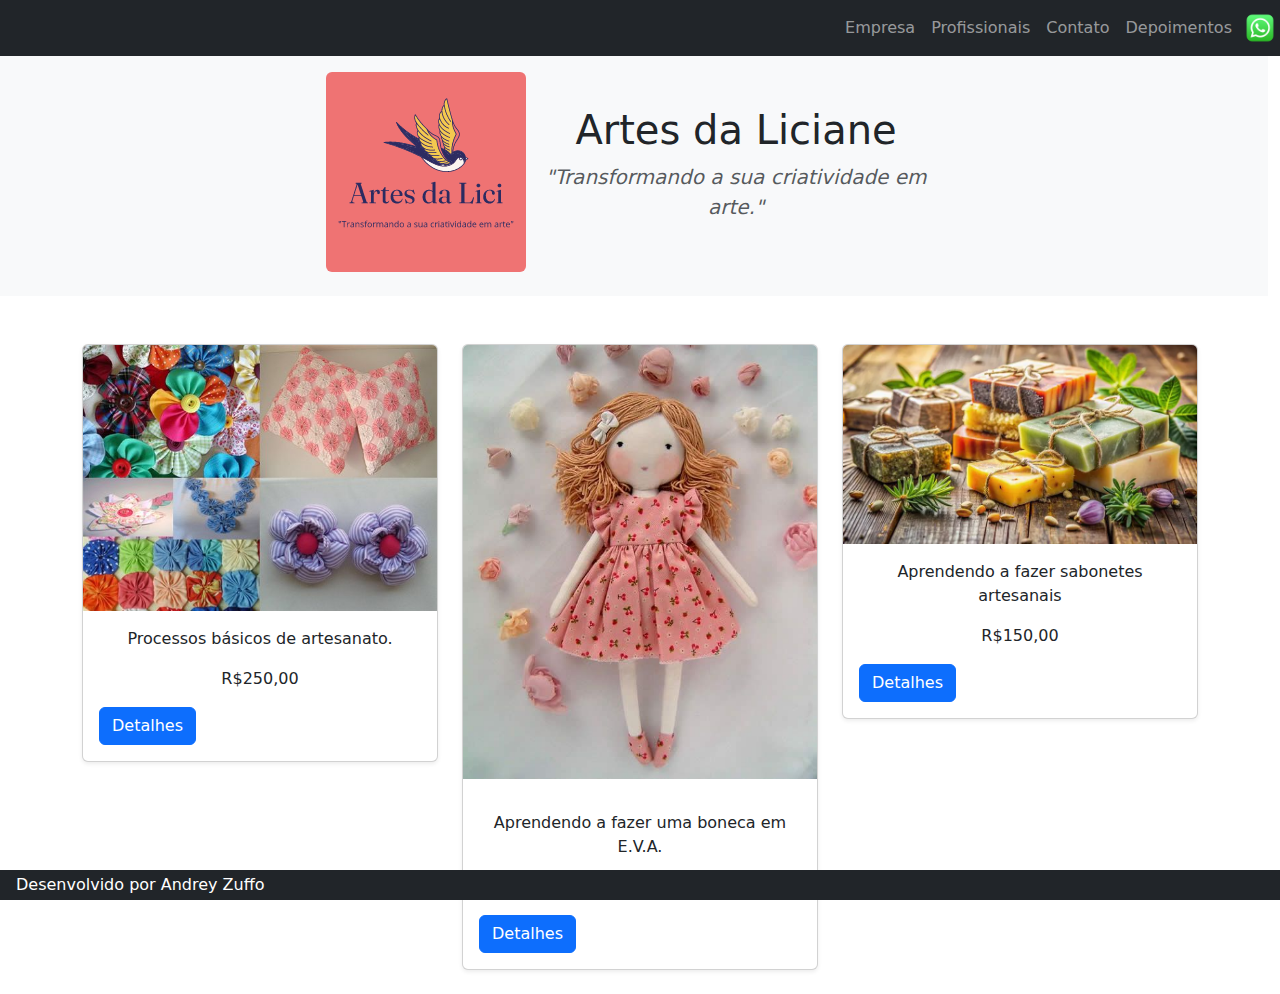
<file: index.html>
<!doctype html>
<html lang="pt-br">
  <head>
    <meta charset="utf-8">
    <meta name="viewport" content="width=device-width, initial-scale=1">
    <!-- Bootstrap CSS -->    
    <link href="https://cdn.jsdelivr.net/npm/bootstrap@5.3.3/dist/css/bootstrap.min.css" rel="stylesheet" integrity="sha384-QWTKZyjpPEjISv5WaRU9OFeRpok6YctnYmDr5pNlyT2bRjXh0JMhjY6hW+ALEwIH" crossorigin="anonymous">
    <link rel="stylesheet" href="style.css">
    <!--ICON E TITLE-->
    <link rel="icon" href="./img/passaros.png">
    <title>Artes da Liciane - Artesanatos</title>
</head>

  <body>
    <script src="https://cdn.jsdelivr.net/npm/bootstrap@5.3.3/dist/js/bootstrap.bundle.min.js" integrity="sha384-YvpcrYf0tY3lHB60NNkmXc5s9fDVZLESaAA55NDzOxhy9GkcIdslK1eN7N6jIeHz" crossorigin="anonymous"></script>

    <header>            
        <nav class="navbar navbar-expand-md navbar-dark fixed-top bg-dark">  
            <button class="navbar-toggler" type="button" data-bs-toggle="collapse" data-bs-target="#navbarCollapse" aria-controls="navbarCollapse" aria-expanded="false" aria-label="Toggle navigation">
                <span class="navbar-toggler-icon"></span>
            </button>                

            <div class="collapse navbar-collapse" id="navbarCollapse"> 
                <ul class="navbar-nav ms-auto">
                    <li class="nav-item">
                        <a class="nav-link" href="empresa.html">Empresa</a>
                    </li>
                    <li class="nav-item">
                        <a class="nav-link" href="profissionais.html">Profissionais</a>
                    </li>                    
                    <li class="nav-item">
                        <a class="nav-link" href="contatos.html">Contato</a>
                    </li>
                    <li class="nav-item">
                        <a class="nav-link" href="depoimentos.html">Depoimentos</a>
                    </li>
                </ul>
            </div>
            <div class="whatsapp-contact">
                <a href="https://wa.me/+5549988816910" target="_blank">
                    <img src="./img/whatsapp.png" alt="WhatsApp" style="width: 40px; height: 40px;">
                </a>
            </div>                
        </nav>            
    </header>

    <main role="main">        
        <section class="py-5 text-center">
            <div class="row py-lg-4 bg-light container-fluid">
                <div class="col-lg-6 mx-auto d-flex align-items-center">
                    <img src="./img/logoslogan.png" class="rounded float-start me-3" alt="LogoSlogan">                                    
                    <div>
                        <h1 class="jumbotron-heading">Artes da Liciane</h1>
                        <p class="lead text-body-secondary fst-italic">"Transformando a sua criatividade em arte."</p>
                    </div>
                </div>
            </div>
          </section>  

    <div class="album">
        <div class="container">
            <div class="row">
                <div class="col-md-4">
                    <div class="card mb-4 shadow-sm">
                        <img class="card-img-top" src="./img/aulabasica.jpg" alt="Card image cap">
                        <div class="card-body">
                            <p class="card-text text-center">Processos básicos de artesanato.</p>
                            <p class="card-text text-center">R$250,00</p>
                            <div class="d-flex justify-content-between align-items-center">
                                <div class="btn-group">
                                    <a href="processosbasicos.html" class="btn btn-primary" role="button" aria-disabled="true">Detalhes</a>
                                </div>                                
                            </div>
                        </div>
                    </div>
                </div>

            <div class="col-md-4">
                <div class="card mb-4 shadow-sm">
                    <img class="card-img-top" src="./img/bonecas.jpg" alt="Card image cap">
                    <div class="card-body">
                        <p class="card-text"></p>
                        <p class="card-text text-center">Aprendendo a fazer uma boneca em E.V.A.</p>
                        <p class="card-text text-center">R$350,00</p>
                        <div class="d-flex justify-content-between align-items-center">
                            <div class="btn-group">
                                <a href="boneca.html" class="btn btn-primary" role="button" aria-disabled="true">Detalhes</a>
                            </div>
                        </div>
                    </div>
                </div>
            </div>

            <div class="col-md-4">
                <div class="card mb-4 shadow-sm">
                    <img class="card-img-top" src="./img/sabonetes.jpg" alt="Card image cap">
                    <div class="card-body">
                    <p class="card-text text-center">Aprendendo a fazer sabonetes artesanais</p>
                    <p class="card-text text-center">R$150,00</p>
                        <div class="d-flex justify-content-between align-items-center">
                            <div class="btn-group">
                                <a href="sabonetes.html" class="btn btn-primary" role="button" aria-disabled="true">Detalhes</a>
                            </div>
                        </div>
                    </div>
                </div>
            </div>
            </div>
        </div>
    </div>            

    </main>
    
    <footer class="bg-dark text-white fixed-bottom d-flex align-items-center" style="height: 30px">                            
        <p class="text-white ms-3 mb-0">Desenvolvido por Andrey Zuffo</p>
      </footer>
  </body>
</html>
</file>
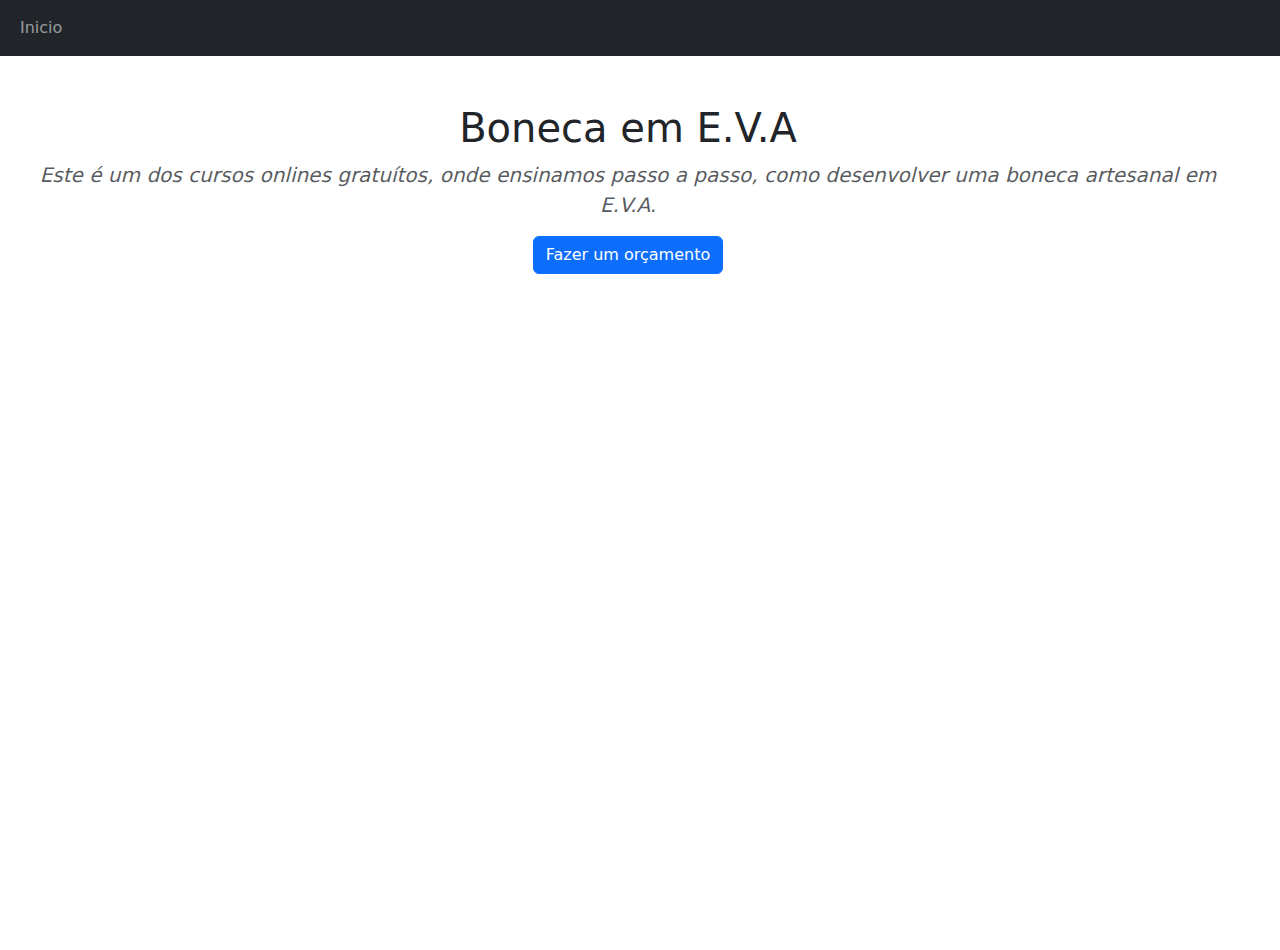
<file: boneca.html>
<!doctype html>
<html lang="en">
  <head>
    <meta charset="utf-8">
    <meta name="viewport" content="width=device-width, initial-scale=1">
    <!--ICON E TITLE-->
    <link rel="icon" href="./img/passaros.png">
    <title>Artes da Liciane - Boneca</title>
    <link href="https://cdn.jsdelivr.net/npm/bootstrap@5.3.3/dist/css/bootstrap.min.css" rel="stylesheet" integrity="sha384-QWTKZyjpPEjISv5WaRU9OFeRpok6YctnYmDr5pNlyT2bRjXh0JMhjY6hW+ALEwIH" crossorigin="anonymous">
  </head>
  <body>
    <header>
      <nav class="navbar navbar-expand-md navbar-dark fixed-top bg-dark sticky-top">  
        <div class="container-fluid">
          <button class="navbar-toggler" type="button" data-bs-toggle="collapse" data-bs-target="#navbarCollapse" aria-controls="navbarCollapse" aria-expanded="false" aria-label="Toggle navigation">
            <span class="navbar-toggler-icon"></span>
          </button>                     
          <div class="collapse navbar-collapse" id="navbarCollapse">
              <ul class="navbar-nav mr-auto">
                  <li class="nav-item">
                     <a class="nav-link" href="index.html">Inicio</a>
                  </li>                    
          </div>
      </nav>
    </header> 

    <main role="main">        
      <section class="py-5 text-center">            
          <div class="row container-fluid">    
              <h1 class="jumbotron-heading">Boneca em E.V.A</h1>

              <p class="lead text-body-secondary fst-italic">
                Este é um dos cursos onlines gratuítos, onde ensinamos passo a passo, como desenvolver uma boneca artesanal em E.V.A.
              </p>

                <!--INICIO MODAL-->
                <div class="d-flex justify-content-center">   
                
                  <div class="modal fade" id="exampleModalToggle" aria-hidden="true" aria-labelledby="exampleModalToggleLabel" tabindex="-1">
                    <div class="modal-dialog modal-dialog-centered">
                      <div class="modal-content">
                        <div class="modal-header">
                          <h1 class="modal-title fs-5" id="exampleModalToggleLabel">Informe seus dados</h1>
                          <button type="button" class="btn-close" data-bs-dismiss="modal" aria-label="Close"></button>
                        </div>
                        <div class="modal-body">
                          
                          <div class="mb-3">
                            <label for="recipient-name" class="col-form-label">Nome</label>
                            <input type="text" class="form-control" id="recipient-name">
                          </div>
                          <div class="mb-3">
                            <label for="exampleInputEmail1" class="form-label">Email</label>
                            <input type="email" class="form-control" id="exampleInputEmail1" aria-describedby="emailHelp">         
                          </div>
                          <div class="mb-3">
                            <label for="recipient-name" class="col-form-label">Telefone</label>
                            <input type="text" class="form-control" id="recipient-name">
                          </div>
                          <div class="mb-3">
                            <label for="message-text" class="col-form-label">Endereço</label>
                            <textarea class="form-control" id="message-text"></textarea>
                          </div>
                          <div class="mb-3">
                            <label for="recipient-name" class="col-form-label">Data</label>
                            <input type="text" class="form-control" id="recipient-name">
                          </div>
                          <div class="mb-3">
                            <label for="message-text" class="col-form-label">Observações</label>
                            <textarea class="form-control" id="message-text"></textarea>
                          </div>
                        </div>
                        <div class="modal-footer">
                          <button class="btn btn-primary" data-bs-target="#exampleModalToggle2" data-bs-toggle="modal">Ver valor</button>
                        </div>
                      </div>
                    </div>
                  </div>
                  <div class="modal fade" id="exampleModalToggle2" aria-hidden="true" aria-labelledby="exampleModalToggleLabel2" tabindex="-1">
                    <div class="modal-dialog modal-dialog-centered">
                      <div class="modal-content">
                        <div class="modal-header">
                          <h1 class="modal-title fs-5" id="exampleModalToggleLabel2">Valor orçado</h1>
                          <button type="button" class="btn-close" data-bs-dismiss="modal" aria-label="Close"></button>
                        </div>
                        <div class="modal-body">
                          O curso ficará no valor de R$380,00 por mês
                        </div>
                        <div class="modal-footer">
                          <button class="btn btn-secondary" data-bs-target="#exampleModalToggle" data-bs-toggle="modal">Voltar</button>
                          <button type="button" class="btn btn-primary" data-bs-dismiss="modal">Fechar</button>
                        </div>
                      </div>
                    </div>
                  </div>
                  <button class="btn btn-primary" data-bs-target="#exampleModalToggle" data-bs-toggle="modal">Fazer um orçamento</button>                
                </div>
                  <!--FIM DO MODAL-->

          </div>            
        </section>  
        
    <div class="container">
      <div class="div-video">
        <div class="ratio ratio-16x9">
          <iframe class="embed-responsive-item" src="https://www.youtube.com/embed/J-M-TMFJHnw?si=SX7y5ZyvOKtyMN74" title="YouTube video player" frameborder="0" allow="accelerometer; autoplay; clipboard-write; encrypted-media; gyroscope; picture-in-picture; web-share" referrerpolicy="strict-origin-when-cross-origin" allowfullscreen></iframe>
        </div>
      </div>
    </div>
    </main>
           
    <script src="https://cdn.jsdelivr.net/npm/bootstrap@5.3.3/dist/js/bootstrap.bundle.min.js" integrity="sha384-YvpcrYf0tY3lHB60NNkmXc5s9fDVZLESaAA55NDzOxhy9GkcIdslK1eN7N6jIeHz" crossorigin="anonymous"></script>
  </body>
</html>
</file>
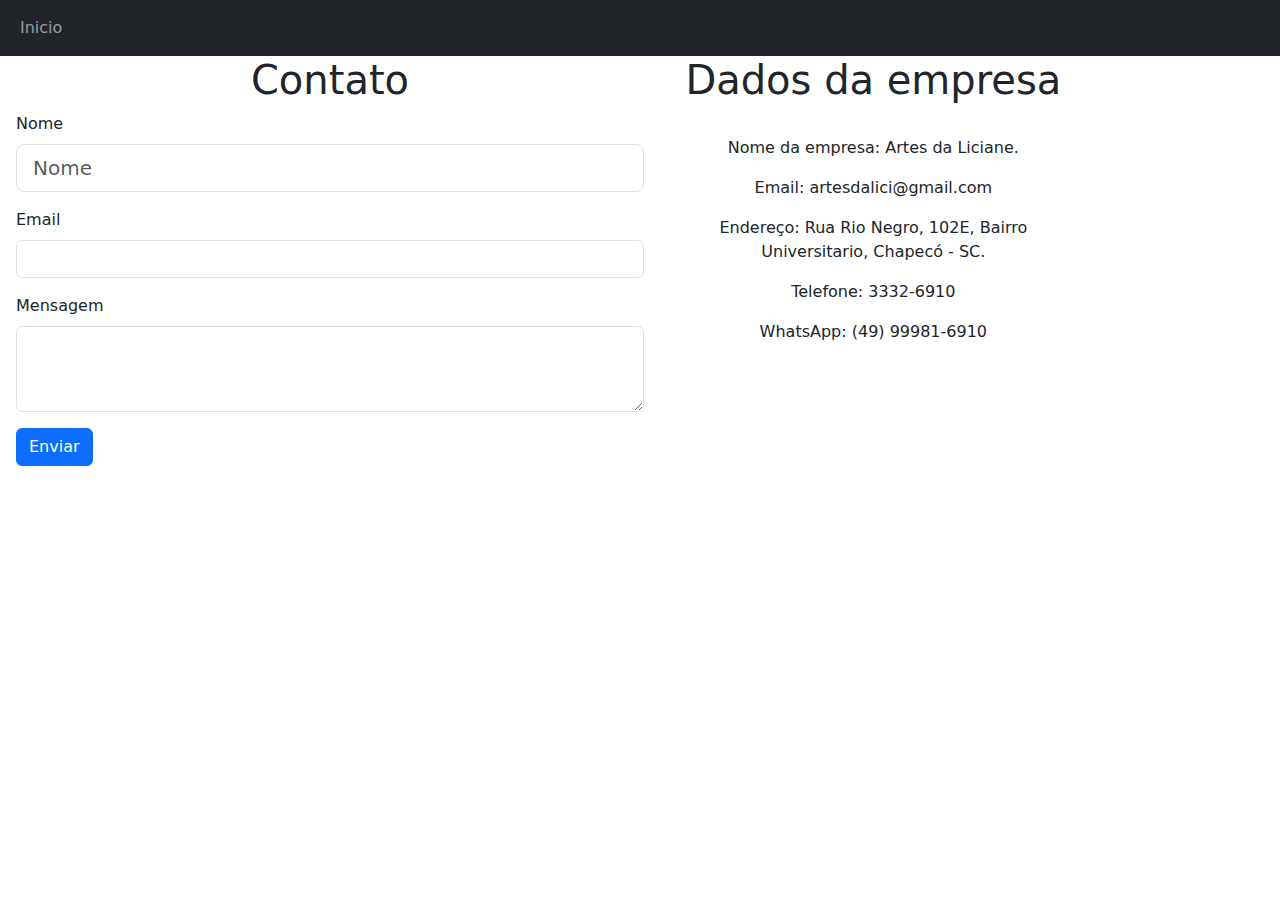
<file: contatos.html>
<!doctype html>
<html lang="en">
  <head>
    <meta charset="utf-8">
    <meta name="viewport" content="width=device-width, initial-scale=1">
    <!--ICON E TITLE-->
    <link rel="icon" href="./img/passaros.png">
    <title>Artes da Liciane - Contatos</title>
    <link href="https://cdn.jsdelivr.net/npm/bootstrap@5.3.3/dist/css/bootstrap.min.css" rel="stylesheet" integrity="sha384-QWTKZyjpPEjISv5WaRU9OFeRpok6YctnYmDr5pNlyT2bRjXh0JMhjY6hW+ALEwIH" crossorigin="anonymous">
  </head>
  <body>   
    <header>
      <nav class="navbar navbar-expand-md navbar-dark fixed-top bg-dark sticky-top">  
        <div class="container-fluid">
          <button class="navbar-toggler" type="button" data-bs-toggle="collapse" data-bs-target="#navbarCollapse" aria-controls="navbarCollapse" aria-expanded="false" aria-label="Toggle navigation">
            <span class="navbar-toggler-icon"></span>
          </button>
          <div class="collapse navbar-collapse" id="navbarCollapse">
              <ul class="navbar-nav mr-auto">
                  <li class="nav-item">
                     <a class="nav-link" href="index.html">Inicio</a>
                  </li>                    
          </div> 
        </div>                     
      </nav> 
    </header>    
    
      <div class="row">
      <div class="col-lg-6 ms-3">
        <h1 class="text-center">Contato</h1>

        <form>
          <div class="mb-3">
            <label for="exampleInputEmail1" class="form-label">Nome</label>
            <input class="form-control form-control-lg" type="text" placeholder="Nome" aria-label=".form-control-lg example">
          </div>
          <div class="mb-3">
            <label for="exampleInputEmail1" class="form-label">Email</label>
            <input type="email" class="form-control" id="exampleInputEmail1" aria-describedby="emailHelp">         
          </div>
          <div class="mb-3">
          <label for="exampleFormControlTextarea1" class="form-label">Mensagem</label>
          <textarea class="form-control" id="exampleFormControlTextarea1" rows="3"></textarea>
        </div>
        <button type="submit" class="btn btn-primary">Enviar</button>
      </form>      
    </div>

    <div class="col-lg-4">
      <h1 class="text-center">Dados da empresa</h1>

      <section class="py-4 text-center">
            <p class="text-center">Nome da empresa: Artes da Liciane.</p>                
            <p class="text-center">Email: artesdalici@gmail.com</p>                
            <p class="text-center">Endereço: Rua Rio Negro, 102E, Bairro Universitario, Chapecó - SC.</p>                
            <p class="text-center">Telefone: 3332-6910</p>             
            <p class="text-center">WhatsApp: (49) 99981-6910</p>              
      </section>       
    </div>  
  </div>
    <script src="https://cdn.jsdelivr.net/npm/bootstrap@5.3.3/dist/js/bootstrap.bundle.min.js" integrity="sha384-YvpcrYf0tY3lHB60NNkmXc5s9fDVZLESaAA55NDzOxhy9GkcIdslK1eN7N6jIeHz" crossorigin="anonymous"></script>
  </body>
</html>
</file>
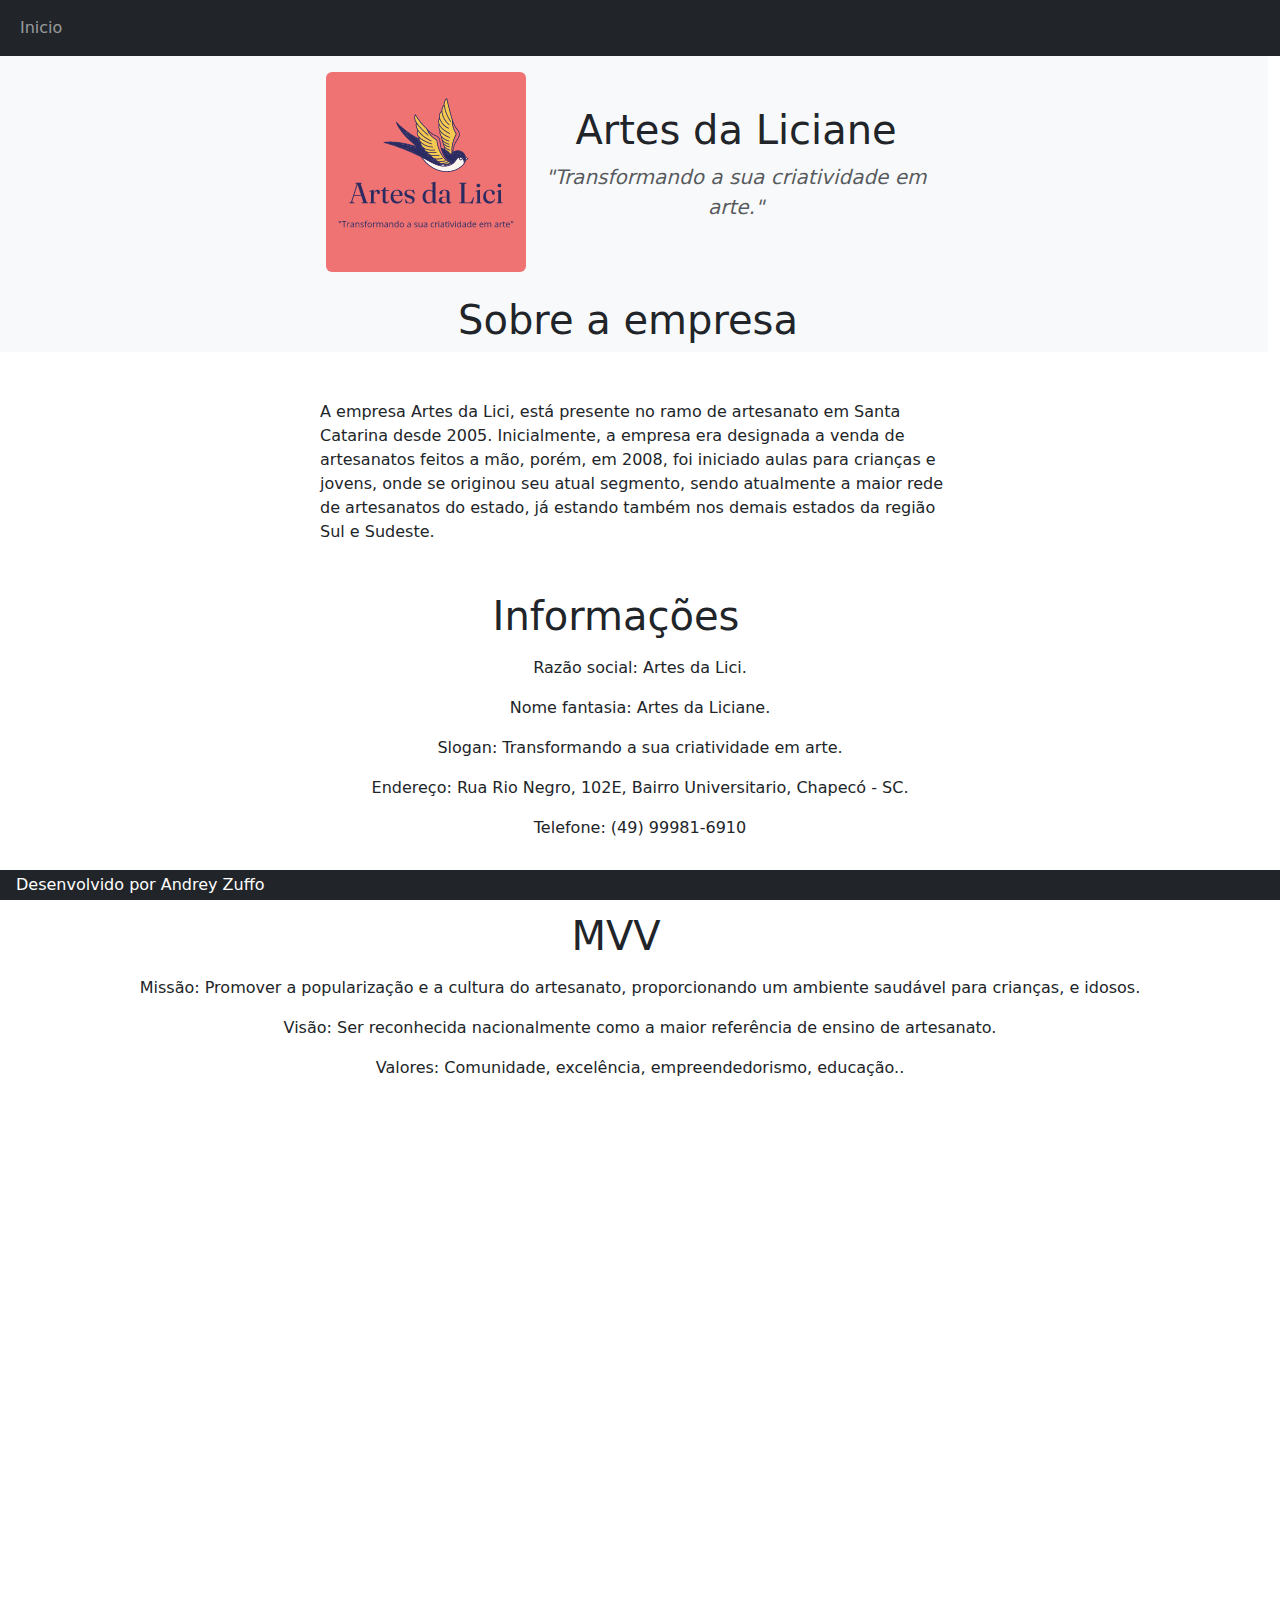
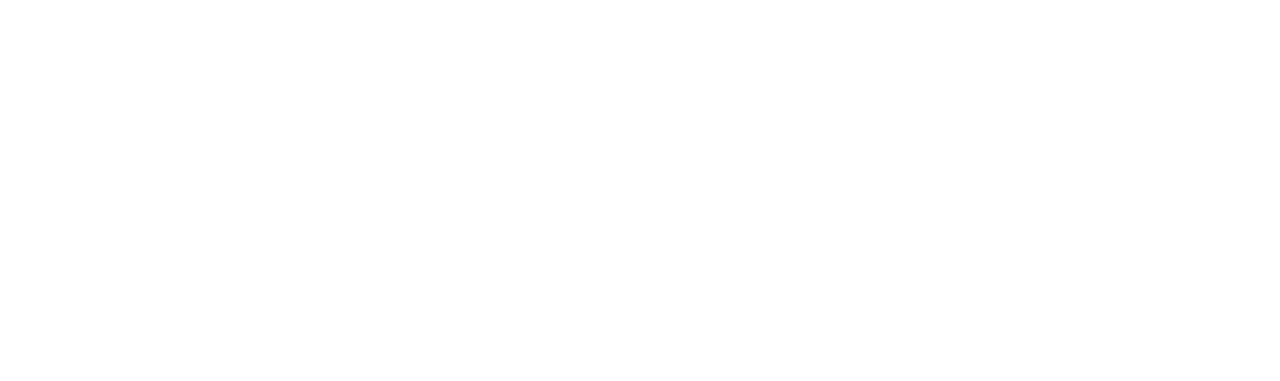
<file: empresa.html>
<!doctype html>
<html lang="en">
  <head>
    <meta charset="utf-8">
    <meta name="viewport" content="width=device-width, initial-scale=1">
    <link href="https://cdn.jsdelivr.net/npm/bootstrap@5.3.3/dist/css/bootstrap.min.css" rel="stylesheet" integrity="sha384-QWTKZyjpPEjISv5WaRU9OFeRpok6YctnYmDr5pNlyT2bRjXh0JMhjY6hW+ALEwIH" crossorigin="anonymous">

    <link rel="stylesheet" href="style.css">
    <!--ICON E TITLE-->
    <link rel="icon" href="./img/passaros.png">
    <title>Artes da Liciane - Empresa</title>
  </head>

  <body>
    <header>
        <nav class="navbar navbar-expand-md navbar-dark fixed-top bg-dark">                       
            <div class="container-fluid">
                <button class="navbar-toggler" type="button" data-bs-toggle="collapse" data-bs-target="#navbarCollapse" aria-controls="navbarCollapse" aria-expanded="false" aria-label="Toggle navigation">
                  <span class="navbar-toggler-icon"></span>
                </button>
            <div class="collapse navbar-collapse" id="navbarCollapse">
                <ul class="navbar-nav mr-auto">
                    <li class="nav-item">
                       <a class="nav-link" href="index.html">Inicio</a>
                    </li>                    
            </div>
        </nav>
    </header>
    
    <main role="main">        
        <section class="py-5 text-center">
            <div class="row py-lg-4 bg-light container-fluid">
                <div class="col-lg-6 mx-auto d-flex align-items-center">
                    <img src="./img/logoslogan.png" class="rounded float-start me-3" alt="LogoSlogan">                
                    
                    <div>
                        <h1 class="jumbotron-heading">Artes da Liciane</h1>
                        <p class="lead text-body-secondary fst-italic">"Transformando a sua criatividade em arte."</p>
                    </div>
                </div>
            </div>
            <div class="row bg-light container-fluid">    
                <h1 class="jumbotron-heading">Sobre a empresa</h1>
            </div>            
          </section>  

        <div class="col-lg-6 mx-auto d-flex align-items-center">
            <p class="jumbotron-heading">
                A empresa Artes da Lici, está presente no ramo de artesanato em Santa Catarina desde 2005. Inicialmente, a empresa era designada a venda de artesanatos feitos a mão, porém, em 2008, foi iniciado aulas para crianças e jovens, onde se originou seu atual segmento, sendo atualmente a maior rede de artesanatos do estado, já estando também nos demais estados da região Sul e Sudeste.            
            </p>
        </div>        

        <section class="py-4 text-center">
            <div class="row py-lg-2 container-fluid">
                <div class="col-lg-6 mx-auto d-flex align-items-center">                   
                    <div class="row container-fluid">    
                        <h1 class="jumbotron-heading">Informações</h1>
                    </div>  
                </div>
            </div>            
                <p class="text-center">Razão social: Artes da Lici.</p>
                <p class="text-center">Nome fantasia: Artes da Liciane.</p>                
                <p class="text-center">Slogan: Transformando a sua criatividade em arte.</p>                
                <p class="text-center">Endereço: Rua Rio Negro, 102E, Bairro Universitario, Chapecó - SC.</p>                
                <p class="text-center">Telefone: (49) 99981-6910</p>                
            </div>            
          </section> 

        <section class="py-4 text-center">
            <div class="row py-lg-2 container-fluid">
                <div class="col-lg-6 mx-auto d-flex align-items-center">                   
                    <div class="row container-fluid">    
                        <h1 class="jumbotron-heading">MVV</h1>
                    </div>  
                </div>
            </div>            
                <p class="text-center">Missão: Promover a popularização e a cultura do artesanato, proporcionando um ambiente saudável para crianças, e idosos.</p>
                <p class="text-center">Visão: Ser reconhecida nacionalmente como a maior referência de ensino de artesanato.</p>
                <p class="text-center">Valores: Comunidade, excelência, empreendedorismo, educação..</p>
            </div>            
          </section>  

          
          <div class="container">
            <div class="div-maps mt-4">
              <div class="ratio ratio-4x3">
                <iframe class="embed-responsive-item" src="https://www.google.com/maps/embed?pb=!1m18!1m12!1m3!1d3551.0603294849993!2d-52.61124612373717!3d-27.122909702020777!2m3!1f0!2f0!3f0!3m2!1i1024!2i768!4f13.1!3m3!1m2!1s0x94e4b152e54c87b3%3A0xf29de7e5057cf861!2sR.%20Rio%20Negro%2C%20102%20-%20Universit%C3%A1rio%2C%20Chapec%C3%B3%20-%20SC%2C%2089812-460!5e0!3m2!1spt-BR!2sbr!4v1725212341542!5m2!1spt-BR!2sbr" title="YouTube video player" frameborder="0" allow="accelerometer; autoplay; clipboard-write; encrypted-media; gyroscope; picture-in-picture; web-share" referrerpolicy="strict-origin-when-cross-origin" allowfullscreen></iframe>                
              </div>
            </div>
          </div>
    </main>   


    <footer class="bg-dark text-white fixed-bottom d-flex align-items-center" style="height: 30px">                            
        <p class="text-white ms-3 mb-0">Desenvolvido por Andrey Zuffo</p>
    </footer>
    
    <script src="https://cdn.jsdelivr.net/npm/bootstrap@5.3.3/dist/js/bootstrap.bundle.min.js" integrity="sha384-YvpcrYf0tY3lHB60NNkmXc5s9fDVZLESaAA55NDzOxhy9GkcIdslK1eN7N6jIeHz" crossorigin="anonymous"></script>
  </body>
</html>
</file>
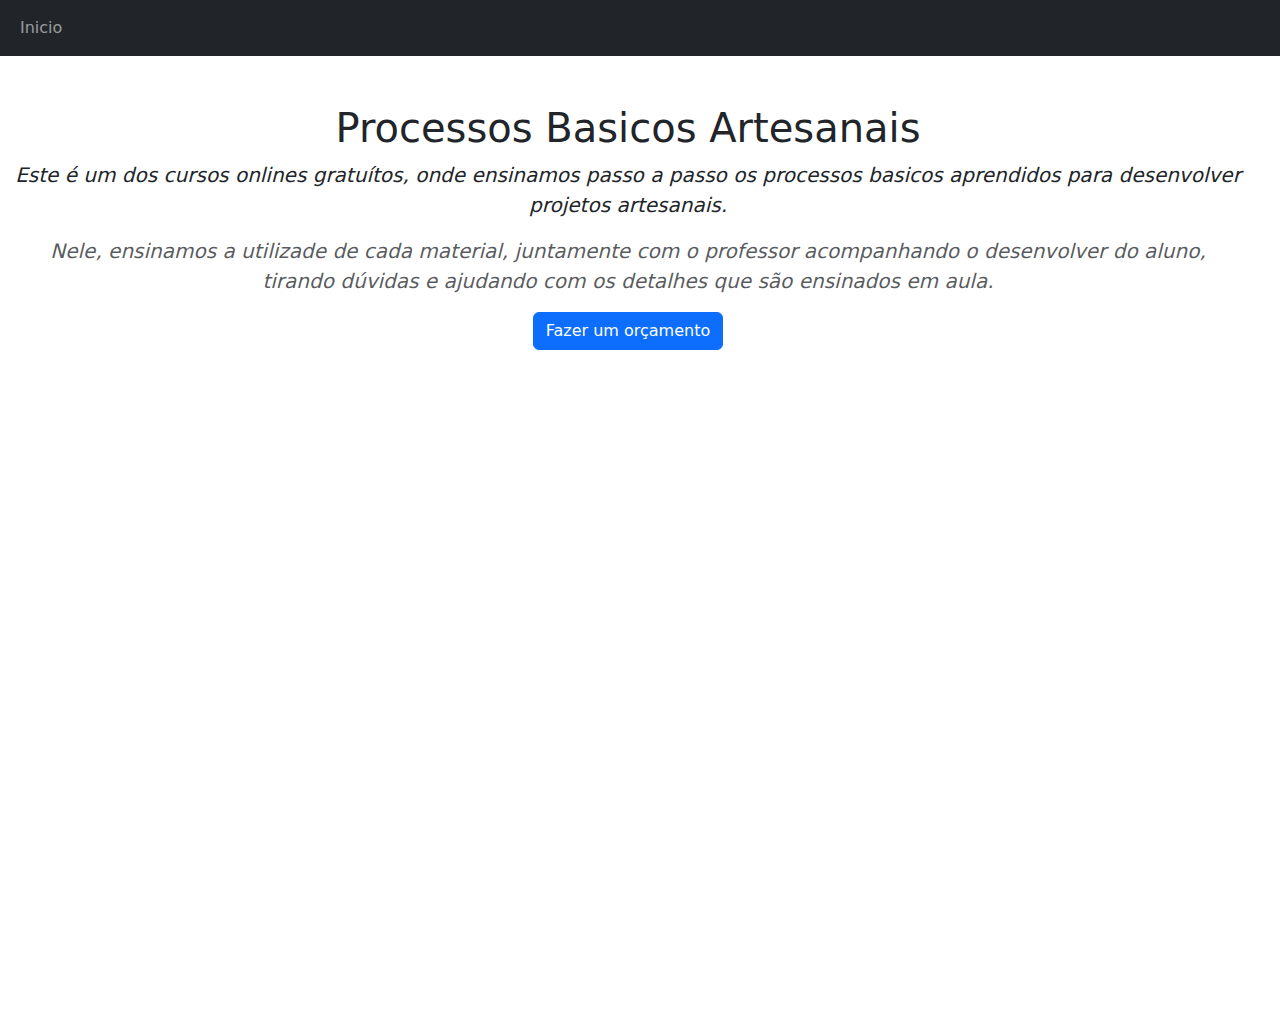
<file: processosbasicos.html>
<!doctype html>
<html lang="en">
  <head>
    <meta charset="utf-8">
    <meta name="viewport" content="width=device-width, initial-scale=1">
    <!--ICON E TITLE-->
    <link rel="icon" href="./img/passaros.png">
    <title>Artes da Liciane - Processos Básicos</title>
    <link href="https://cdn.jsdelivr.net/npm/bootstrap@5.3.3/dist/css/bootstrap.min.css" rel="stylesheet" integrity="sha384-QWTKZyjpPEjISv5WaRU9OFeRpok6YctnYmDr5pNlyT2bRjXh0JMhjY6hW+ALEwIH" crossorigin="anonymous">
  </head>
  <body>
    <header>
        <nav class="navbar navbar-expand-md navbar-dark fixed-top bg-dark sticky-top"> 
          <div class="container-fluid">
            <button class="navbar-toggler" type="button" data-bs-toggle="collapse" data-bs-target="#navbarCollapse" aria-controls="navbarCollapse" aria-expanded="false" aria-label="Toggle navigation">
              <span class="navbar-toggler-icon"></span>
            </button>                      
            <div class="collapse navbar-collapse" id="navbarCollapse">
                <ul class="navbar-nav mr-auto">
                    <li class="nav-item">
                       <a class="nav-link" href="index.html">Inicio</a>
                    </li>                    
            </div>
        </nav>
      </header> 

      <main role="main">        
        <section class="py-5 text-center">            
            <div class="row container-fluid">    
                <h1 class="jumbotron-heading">Processos Basicos Artesanais</h1>

                <p class="lead fst-italic">
                  Este é um dos cursos onlines gratuítos, onde ensinamos passo a passo os processos basicos aprendidos para desenvolver projetos artesanais.
                </p>

                <p class="lead text-body-secondary fst-italic">
                  Nele, ensinamos a utilizade de cada material, juntamente com o professor acompanhando o desenvolver do aluno, tirando dúvidas e ajudando com os detalhes que são ensinados em aula.
                </p> 
                
                <!--INICIO MODAL-->
                <div class="d-flex justify-content-center">   
                
                <div class="modal fade" id="exampleModalToggle" aria-hidden="true" aria-labelledby="exampleModalToggleLabel" tabindex="-1">
                  <div class="modal-dialog modal-dialog-centered">
                    <div class="modal-content">
                      <div class="modal-header">
                        <h1 class="modal-title fs-5" id="exampleModalToggleLabel">Informe seus dados</h1>
                        <button type="button" class="btn-close" data-bs-dismiss="modal" aria-label="Close"></button>
                      </div>
                      <div class="modal-body">
                        
                        <div class="mb-3">
                          <label for="recipient-name" class="col-form-label">Nome</label>
                          <input type="text" class="form-control" id="recipient-name">
                        </div>
                        <div class="mb-3">
                          <label for="exampleInputEmail1" class="form-label">Email</label>
                          <input type="email" class="form-control" id="exampleInputEmail1" aria-describedby="emailHelp">         
                        </div>
                        <div class="mb-3">
                          <label for="recipient-name" class="col-form-label">Telefone</label>
                          <input type="text" class="form-control" id="recipient-name">
                        </div>
                        <div class="mb-3">
                          <label for="message-text" class="col-form-label">Endereço</label>
                          <textarea class="form-control" id="message-text"></textarea>
                        </div>
                        <div class="mb-3">
                          <label for="recipient-name" class="col-form-label">Data</label>
                          <input type="text" class="form-control" id="recipient-name">
                        </div>
                        <div class="mb-3">
                          <label for="message-text" class="col-form-label">Observações</label>
                          <textarea class="form-control" id="message-text"></textarea>
                        </div>
                      </div>
                      <div class="modal-footer">
                        <button class="btn btn-primary" data-bs-target="#exampleModalToggle2" data-bs-toggle="modal">Ver valor</button>
                      </div>
                    </div>
                  </div>
                </div>
                <div class="modal fade" id="exampleModalToggle2" aria-hidden="true" aria-labelledby="exampleModalToggleLabel2" tabindex="-1">
                  <div class="modal-dialog modal-dialog-centered">
                    <div class="modal-content">
                      <div class="modal-header">
                        <h1 class="modal-title fs-5" id="exampleModalToggleLabel2">Valor orçado</h1>
                        <button type="button" class="btn-close" data-bs-dismiss="modal" aria-label="Close"></button>
                      </div>
                      <div class="modal-body">
                        O curso ficará no valor de R$250,00 por mês
                      </div>
                      <div class="modal-footer">
                        <button class="btn btn-secondary" data-bs-target="#exampleModalToggle" data-bs-toggle="modal">Voltar</button>
                        <button type="button" class="btn btn-primary" data-bs-dismiss="modal">Fechar</button>
                      </div>
                    </div>
                  </div>
                </div>
                <button class="btn btn-primary" data-bs-target="#exampleModalToggle" data-bs-toggle="modal">Fazer um orçamento</button>                
              </div>
                <!--FIM DO MODAL-->
            </div>            
          </section>  

      <div class="container">
        <div class="div-video">
          <div class="ratio ratio-16x9">
            <iframe class="embed-responsive-item" src="https://www.youtube.com/embed/tzK-OtpV6EY?si=F05xcTNUMGnt96sk" title="YouTube video player" frameborder="0" allow="accelerometer; autoplay; clipboard-write; encrypted-media; gyroscope; picture-in-picture; web-share" referrerpolicy="strict-origin-when-cross-origin" allowfullscreen></iframe>
          </div>
        </div>
      </div>      

      </main>
    <script src="https://cdn.jsdelivr.net/npm/bootstrap@5.3.3/dist/js/bootstrap.bundle.min.js" integrity="sha384-YvpcrYf0tY3lHB60NNkmXc5s9fDVZLESaAA55NDzOxhy9GkcIdslK1eN7N6jIeHz" crossorigin="anonymous"></script>
  </body>
</html>
</file>
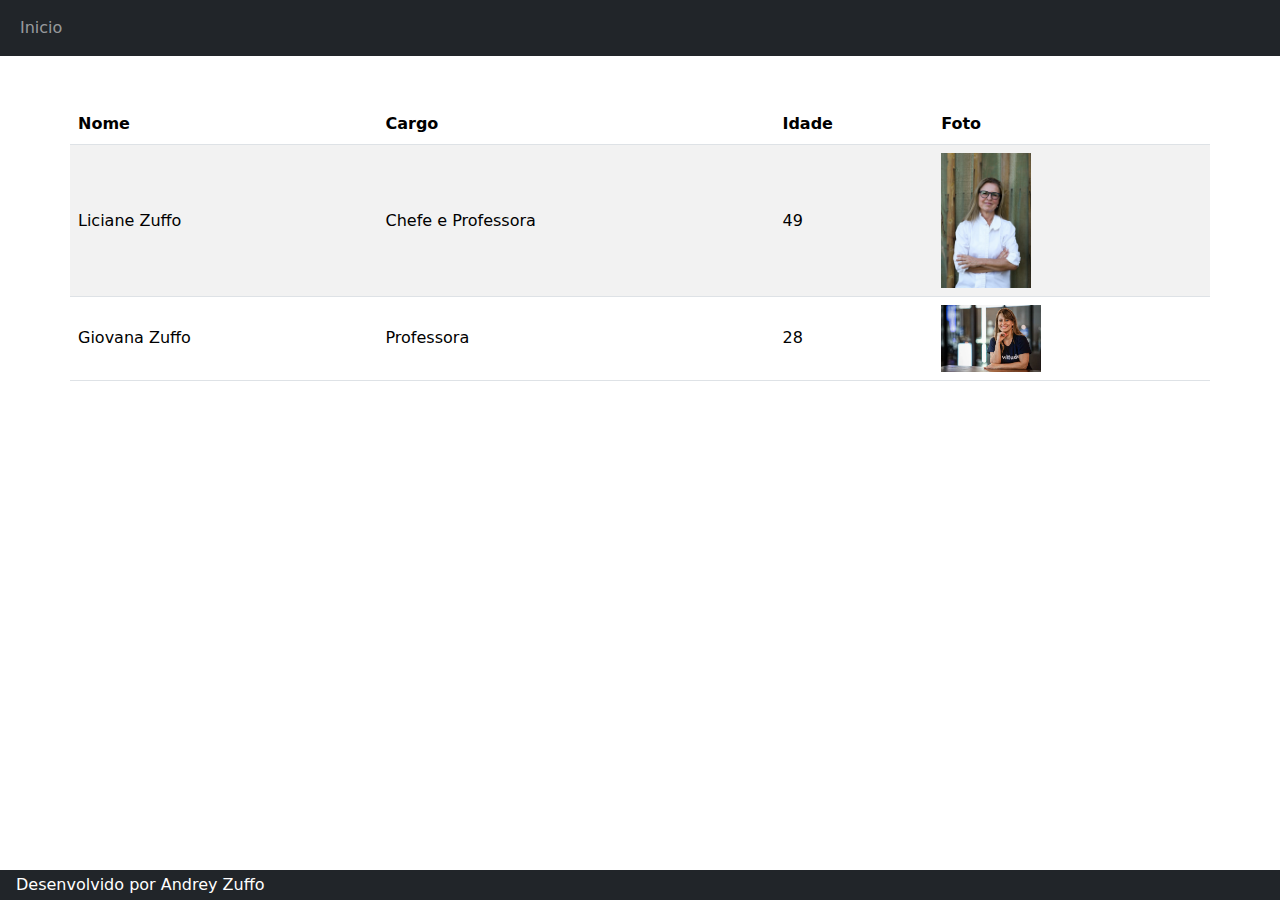
<file: profissionais.html>
<!doctype html>
<html lang="en">
  <head>
    <meta charset="utf-8">
    <meta name="viewport" content="width=device-width, initial-scale=1">
    <link href="https://cdn.jsdelivr.net/npm/bootstrap@5.3.3/dist/css/bootstrap.min.css" rel="stylesheet" integrity="sha384-QWTKZyjpPEjISv5WaRU9OFeRpok6YctnYmDr5pNlyT2bRjXh0JMhjY6hW+ALEwIH" crossorigin="anonymous">

    <link rel="stylesheet" href="style.css">
    <!--ICON E TITLE-->
    <link rel="icon" href="./img/passaros.png">
    <title>Artes da Liciane - Profissionais</title>
  </head>

  <body>
    <header>
        <nav class="navbar navbar-expand-md navbar-dark fixed-top bg-dark sticky-top">                       
            <div class="container-fluid">
                <button class="navbar-toggler" type="button" data-bs-toggle="collapse" data-bs-target="#navbarCollapse" aria-controls="navbarCollapse" aria-expanded="false" aria-label="Toggle navigation">
                  <span class="navbar-toggler-icon"></span>
                </button>
            <div class="collapse navbar-collapse" id="navbarCollapse">
                <ul class="navbar-nav mr-auto">
                    <li class="nav-item">
                       <a class="nav-link" href="index.html">Inicio</a>
                    </li>                    
            </div>
        </nav>
    </header>
    
    <main role="main">        
       <div class="container mt-5">
            <div class="row">
                <table class="table table-striped">
                    <thead>
                        <th>Nome</th>
                        <th>Cargo</th>
                        <th>Idade</th>
                        <th>Foto</th>
                    </thead>

                    <tbody>
                        <tr>
                            <td class="align-middle">Liciane Zuffo</td>
                            <td class="align-middle">Chefe e Professora</td>
                            <td class="align-middle">49</td>
                            <td>
                                <img src="./img/liciane.jpg" alt="Imagem de Liciane" class="img-fluid" style="max-width: 90px;">
                            </td>
                        </tr>

                        <td class="align-middle">Giovana Zuffo</td>
                        <td class="align-middle">Professora</td>
                        <td class="align-middle">28</td>
                        <td>
                            <img src="./img/giovana.jpg" alt="Imagem de Liciane" class="img-fluid" style="max-width: 100px;">
                        </td>
                    </tr>
                    </tbody>
                </table>
            </div>
       </div>
       
        
    </main>   


    <footer class="bg-dark text-white fixed-bottom d-flex align-items-center" style="height: 30px">                            
        <p class="text-white ms-3 mb-0">Desenvolvido por Andrey Zuffo</p>
    </footer>
    
    <script src="https://cdn.jsdelivr.net/npm/bootstrap@5.3.3/dist/js/bootstrap.bundle.min.js" integrity="sha384-YvpcrYf0tY3lHB60NNkmXc5s9fDVZLESaAA55NDzOxhy9GkcIdslK1eN7N6jIeHz" crossorigin="anonymous"></script>
  </body>
</html>
</file>
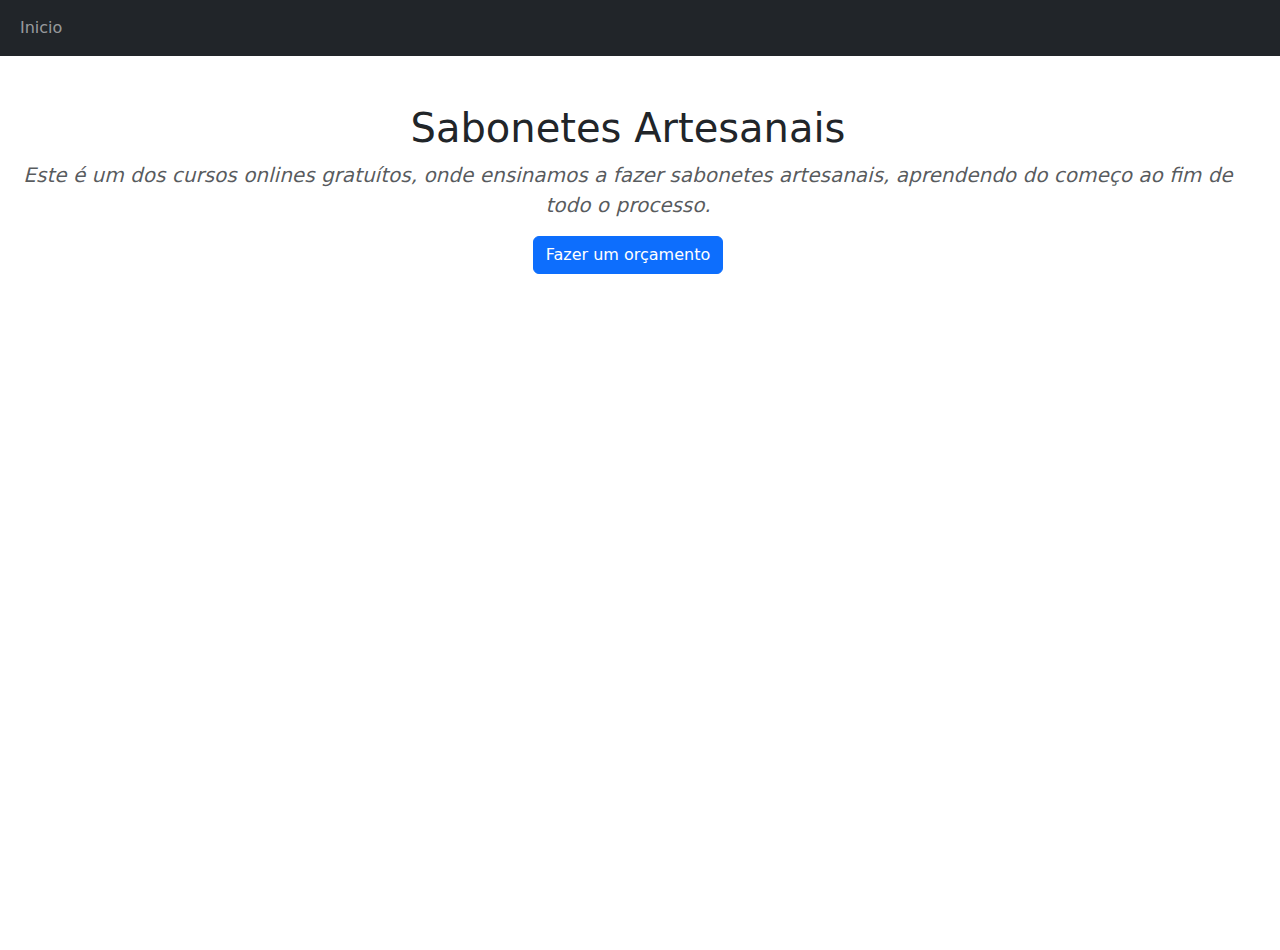
<file: sabonetes.html>
<!doctype html>
<html lang="en">
  <head>
    <meta charset="utf-8">
    <meta name="viewport" content="width=device-width, initial-scale=1">
    <!--ICON E TITLE-->
    <link rel="icon" href="./img/passaros.png">
    <title>Artes da Liciane - Sabonetes</title>
    <link href="https://cdn.jsdelivr.net/npm/bootstrap@5.3.3/dist/css/bootstrap.min.css" rel="stylesheet" integrity="sha384-QWTKZyjpPEjISv5WaRU9OFeRpok6YctnYmDr5pNlyT2bRjXh0JMhjY6hW+ALEwIH" crossorigin="anonymous">
  </head>
  <body>
    <header>
        <nav class="navbar navbar-expand-md navbar-dark fixed-top bg-dark sticky-top"> 
          <div class="container-fluid">
            <button class="navbar-toggler" type="button" data-bs-toggle="collapse" data-bs-target="#navbarCollapse" aria-controls="navbarCollapse" aria-expanded="false" aria-label="Toggle navigation">
              <span class="navbar-toggler-icon"></span>
            </button>                     
            <div class="collapse navbar-collapse" id="navbarCollapse">
                <ul class="navbar-nav mr-auto">
                    <li class="nav-item">
                       <a class="nav-link" href="index.html">Inicio</a>
                    </li>                    
            </div>
        </nav>
      </header> 

      <main role="main">        
        <section class="py-5 text-center">            
            <div class="row container-fluid">    
                <h1 class="jumbotron-heading">Sabonetes Artesanais</h1>

                <p class="lead text-body-secondary fst-italic">
                  Este é um dos cursos onlines gratuítos, onde ensinamos a fazer sabonetes artesanais, aprendendo do começo ao fim de todo o processo.
                </p>

                                <!--INICIO MODAL-->
                                <div class="d-flex justify-content-center">   
                
                                  <div class="modal fade" id="exampleModalToggle" aria-hidden="true" aria-labelledby="exampleModalToggleLabel" tabindex="-1">
                                    <div class="modal-dialog modal-dialog-centered">
                                      <div class="modal-content">
                                        <div class="modal-header">
                                          <h1 class="modal-title fs-5" id="exampleModalToggleLabel">Informe seus dados</h1>
                                          <button type="button" class="btn-close" data-bs-dismiss="modal" aria-label="Close"></button>
                                        </div>
                                        <div class="modal-body">
                                          
                                          <div class="mb-3">
                                            <label for="recipient-name" class="col-form-label">Nome</label>
                                            <input type="text" class="form-control" id="recipient-name">
                                          </div>
                                          <div class="mb-3">
                                            <label for="exampleInputEmail1" class="form-label">Email</label>
                                            <input type="email" class="form-control" id="exampleInputEmail1" aria-describedby="emailHelp">         
                                          </div>
                                          <div class="mb-3">
                                            <label for="recipient-name" class="col-form-label">Telefone</label>
                                            <input type="text" class="form-control" id="recipient-name">
                                          </div>
                                          <div class="mb-3">
                                            <label for="message-text" class="col-form-label">Endereço</label>
                                            <textarea class="form-control" id="message-text"></textarea>
                                          </div>
                                          <div class="mb-3">
                                            <label for="recipient-name" class="col-form-label">Data</label>
                                            <input type="text" class="form-control" id="recipient-name">
                                          </div>
                                          <div class="mb-3">
                                            <label for="message-text" class="col-form-label">Observações</label>
                                            <textarea class="form-control" id="message-text"></textarea>
                                          </div>
                                        </div>
                                        <div class="modal-footer">
                                          <button class="btn btn-primary" data-bs-target="#exampleModalToggle2" data-bs-toggle="modal">Ver valor</button>
                                        </div>
                                      </div>
                                    </div>
                                  </div>
                                  <div class="modal fade" id="exampleModalToggle2" aria-hidden="true" aria-labelledby="exampleModalToggleLabel2" tabindex="-1">
                                    <div class="modal-dialog modal-dialog-centered">
                                      <div class="modal-content">
                                        <div class="modal-header">
                                          <h1 class="modal-title fs-5" id="exampleModalToggleLabel2">Valor orçado</h1>
                                          <button type="button" class="btn-close" data-bs-dismiss="modal" aria-label="Close"></button>
                                        </div>
                                        <div class="modal-body">
                                          O curso ficará no valor de R$150,00 por mês
                                        </div>
                                        <div class="modal-footer">
                                          <button class="btn btn-secondary" data-bs-target="#exampleModalToggle" data-bs-toggle="modal">Voltar</button>
                                          <button type="button" class="btn btn-primary" data-bs-dismiss="modal">Fechar</button>
                                        </div>
                                      </div>
                                    </div>
                                  </div>
                                  <button class="btn btn-primary" data-bs-target="#exampleModalToggle" data-bs-toggle="modal">Fazer um orçamento</button>                
                                </div>
                                  <!--FIM DO MODAL-->
            </div>            
          </section>        

      
      <div class="container">
        <div class="div-video">
          <div class="ratio ratio-16x9">
            <iframe class="embed-responsive-item" src="https://www.youtube.com/embed/-o-rHsCjd7A?si=UCxs0fr8b4yc7MHX" title="YouTube video player" frameborder="0" allow="accelerometer; autoplay; clipboard-write; encrypted-media; gyroscope; picture-in-picture; web-share" referrerpolicy="strict-origin-when-cross-origin" allowfullscreen></iframe>
          </div>
        </div>
      </div>  
      </main>
      
    <script src="https://cdn.jsdelivr.net/npm/bootstrap@5.3.3/dist/js/bootstrap.bundle.min.js" integrity="sha384-YvpcrYf0tY3lHB60NNkmXc5s9fDVZLESaAA55NDzOxhy9GkcIdslK1eN7N6jIeHz" crossorigin="anonymous"></script>
  </body>
</html>
</file>
<file: style.css>
.italic {
  font-style: italic;
}
</file>
